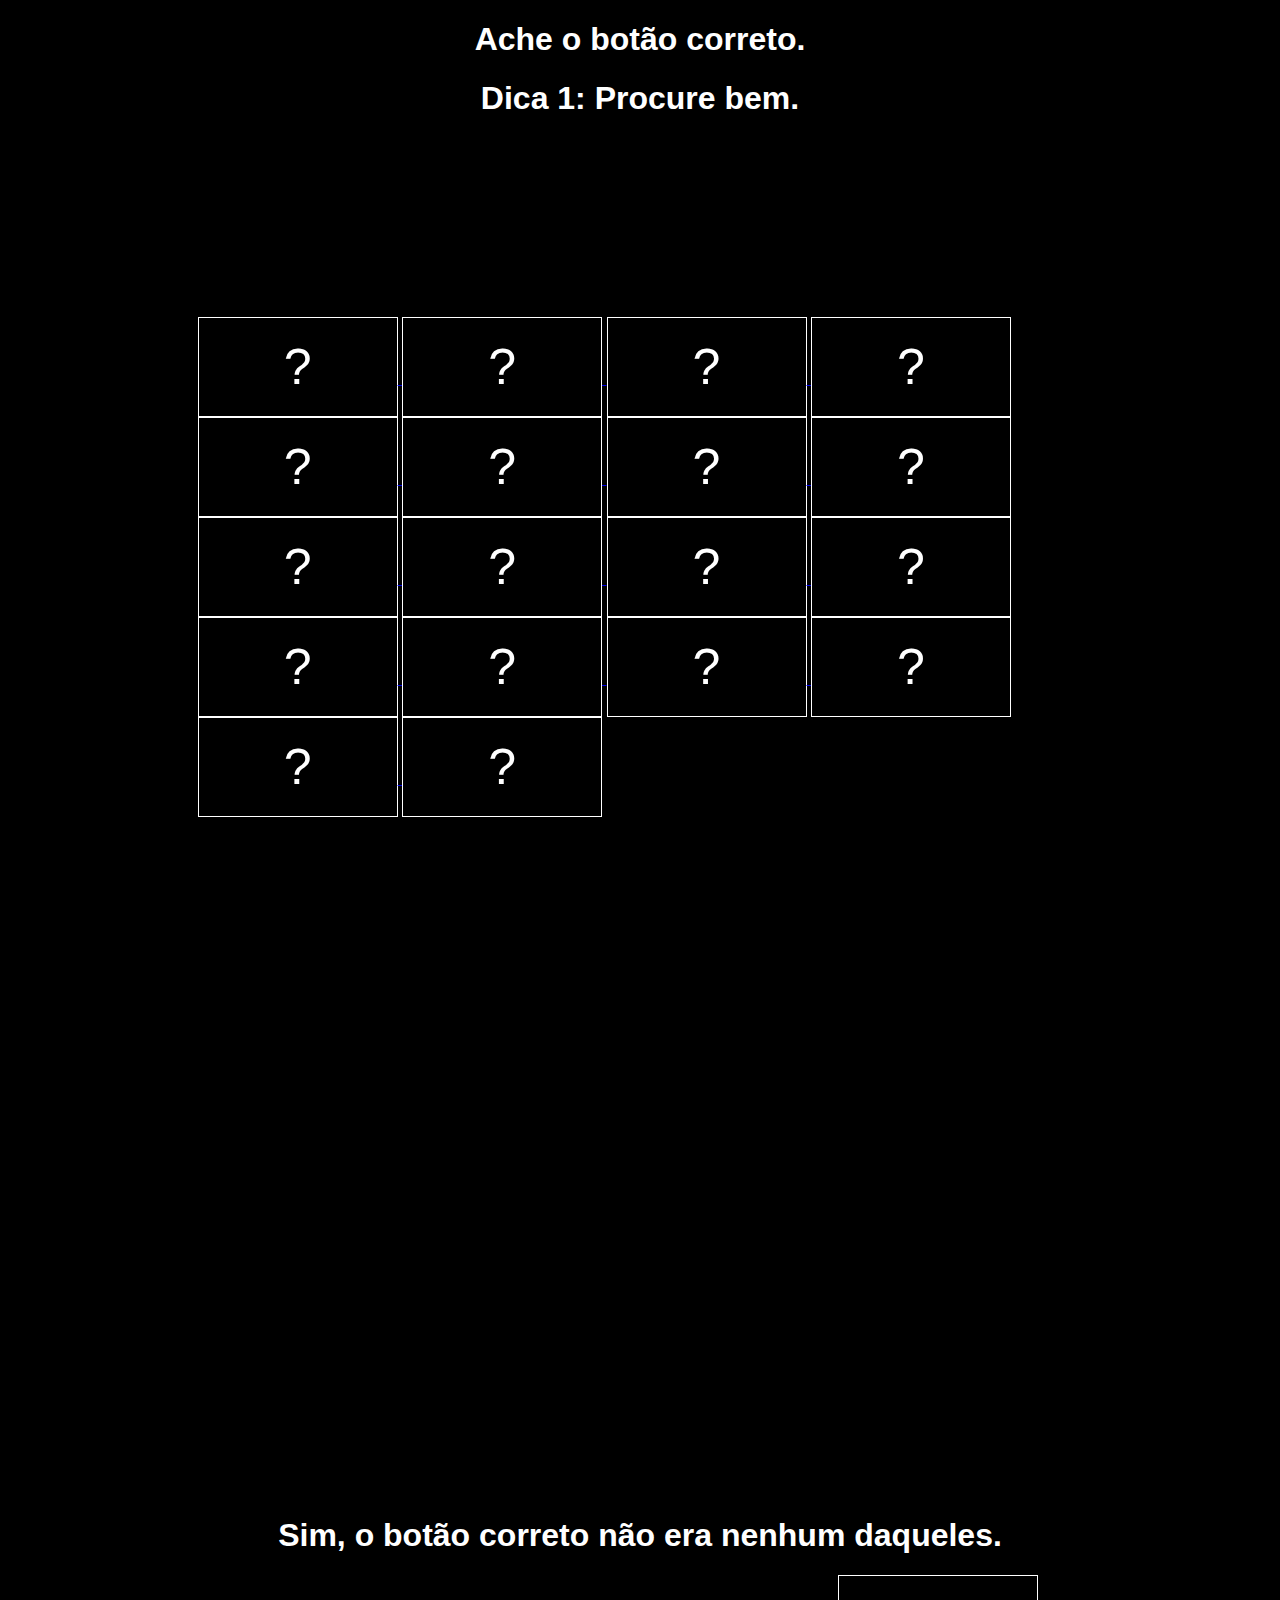
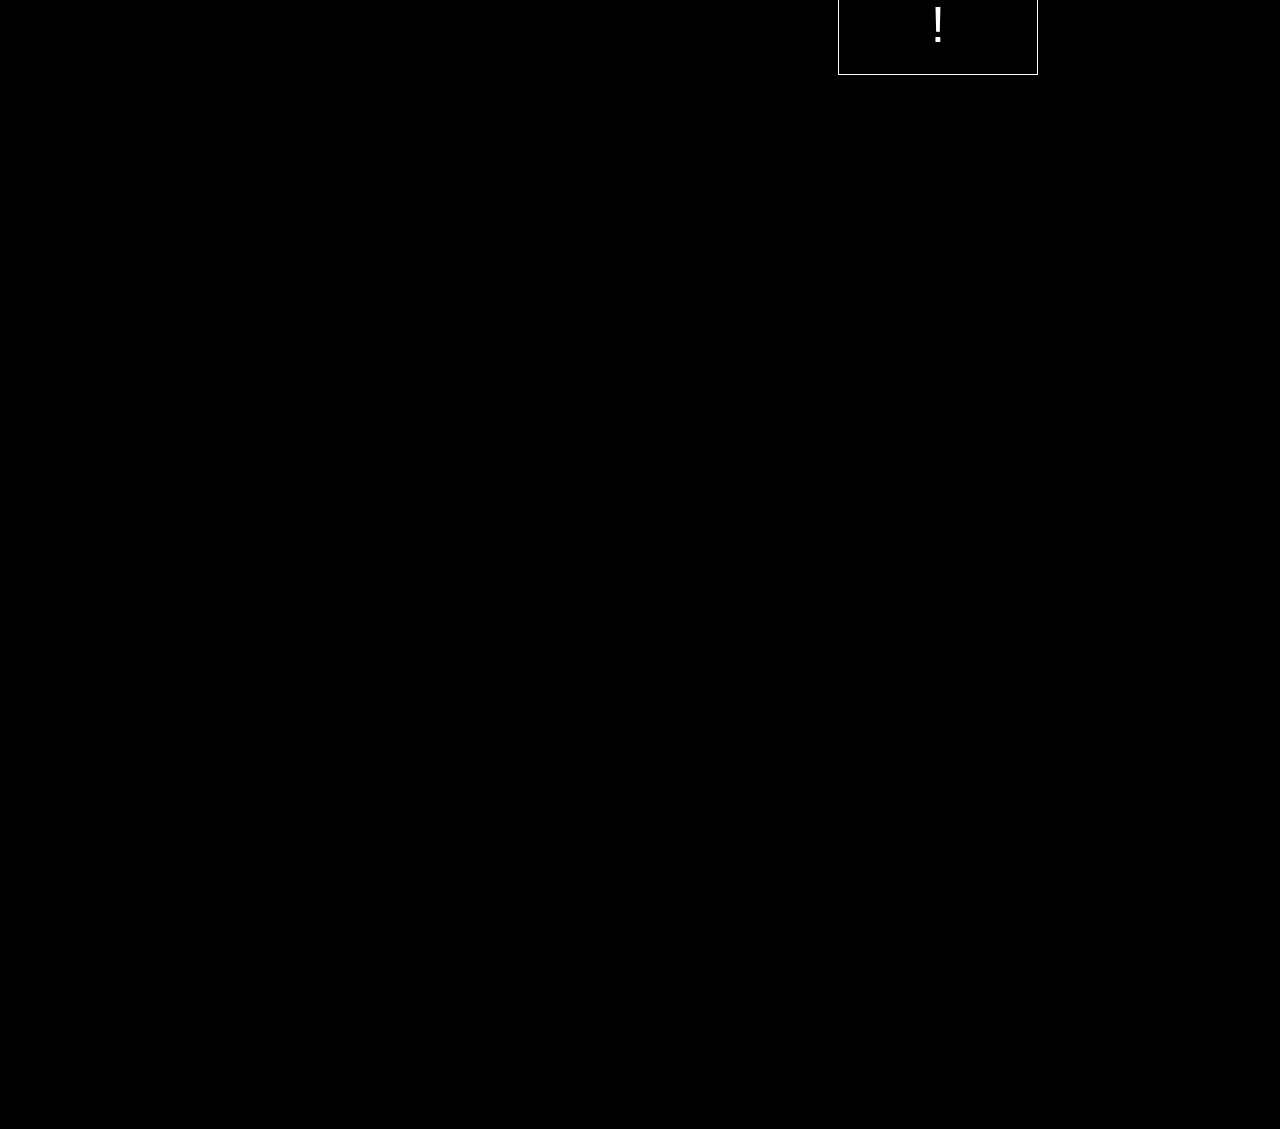
<file: index.html>
<!DOCTYPE html>
<html lang="pt-BR">
<head>
    <meta charset="UTF-8">
    <meta name="viewport" content="width=device-width, initial-scale=1.0">
    <title>Mistério</title>
    <link rel="stylesheet" href="style.css">
</head>
<body>

    <h1>Ache o botão correto.</h1>
    <h1>Dica 1: Procure bem.</h1>





    <div class="botaos">
    <a class="botao1" href="errou.html"> <button> ? </button> </a>
    <a class="botao1" href="errou.html"> <button> ? </button> </a>
    <a class="botao1" href="errou.html"> <button> ? </button> </a>
    <a class="botao1" href="errou.html"> <button> ? </button> </a>
    <a class="botao1" href="errou.html"> <button> ? </button> </a>
    <a class="botao1" href="errou.html"> <button> ? </button> </a>
    <a class="botao1" href="errou.html"> <button> ? </button> </a>
    <a class="botao1" href="errou.html"> <button> ? </button> </a>
    <a class="botao1" href="errou.html"> <button> ? </button> </a>
    <a class="botao1" href="errou.html"> <button> ? </button> </a>
    <a class="botao1" href="errou.html"> <button> ? </button> </a>
    <a class="botao1" href="errou.html"> <button> ? </button> </a>
    <a class="botao1" href="errou.html"> <button> ? </button> </a>
    <a class="botao1" href="errou.html"> <button> ? </button> </a>
    <a class="botao1" href="errou.html"> <button> ? </button> </a>
    <a class="botao1" href="errou.html"> <button> ? </button> </a>
    <a class="botao1" href="errou.html"> <button> ? </button> </a>
    <a class="botao1" href="errou.html"> <button> ? </button> </a>
    </div>

    <div class="correto">
    <h1 class="achou">Sim, o botão correto não era nenhum daqueles.</h1>
    <a href="segunda-fase.html"> <button class="botaoachou"> ! </button> </a>
    </div>
</body>
</html>
</file>
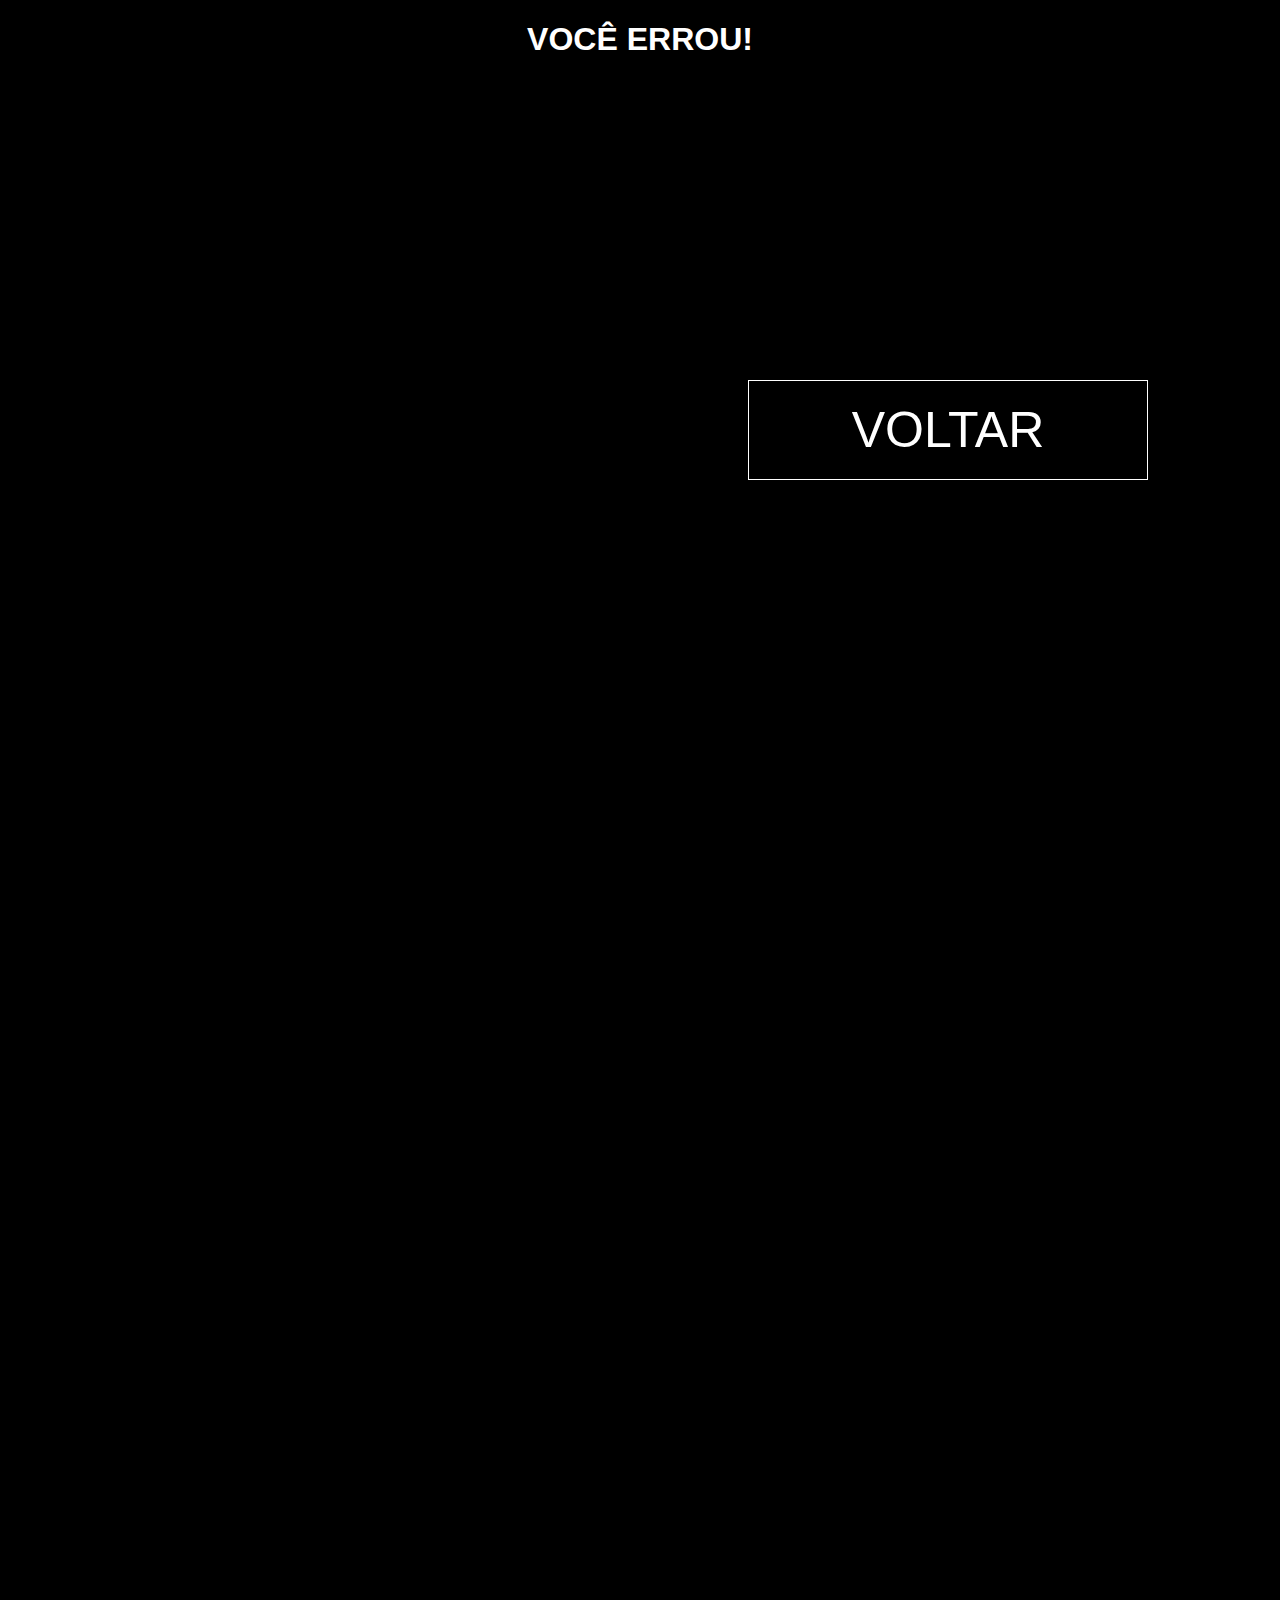
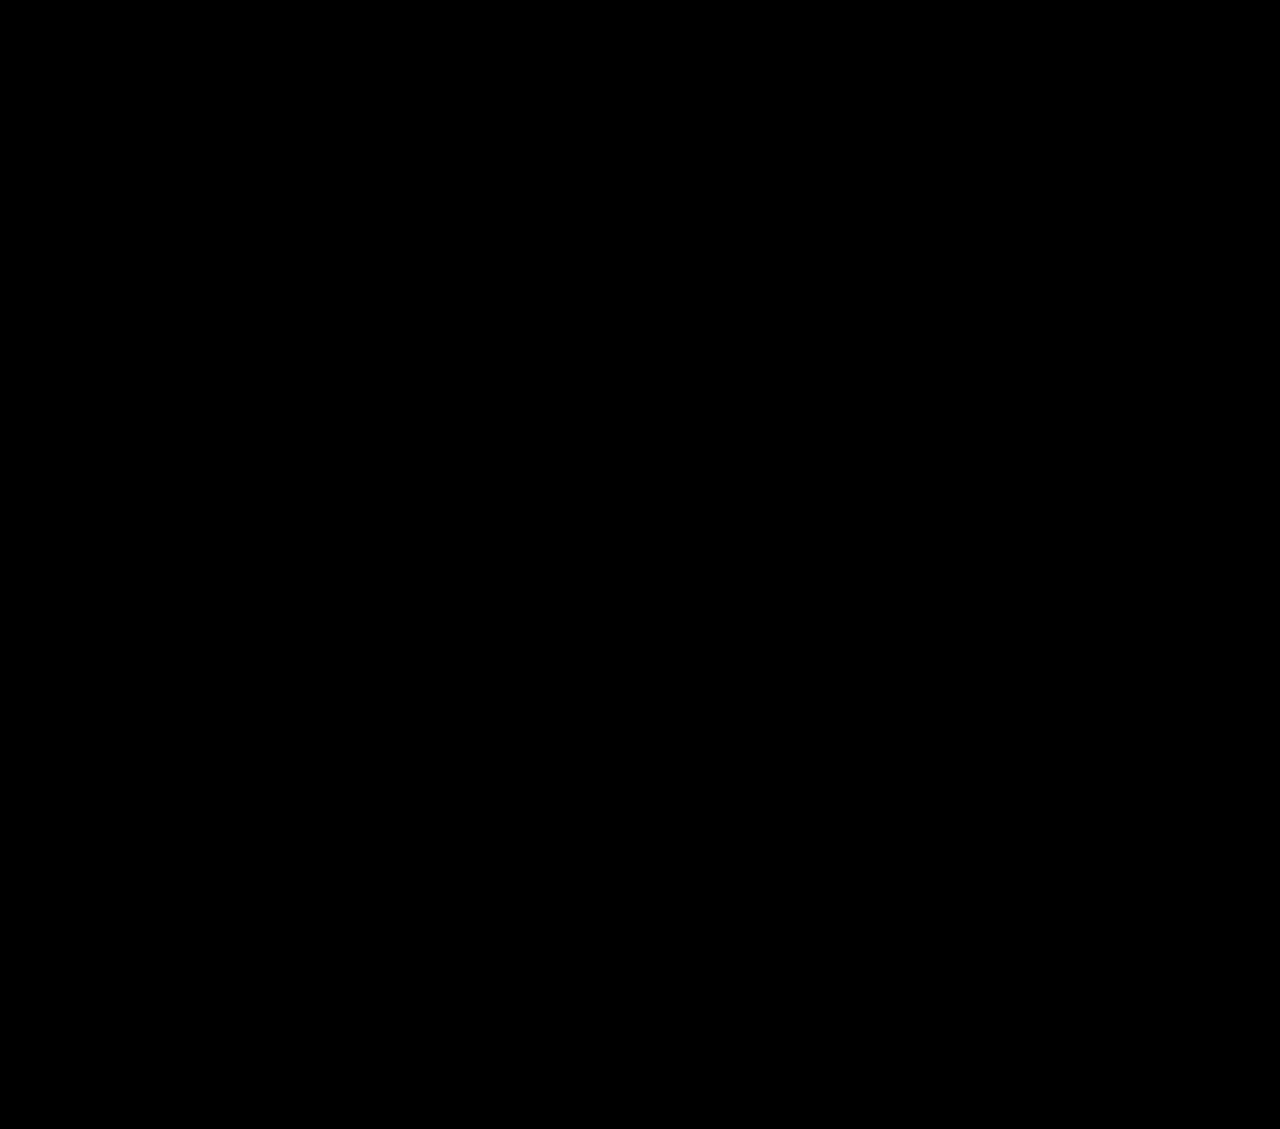
<file: errou.html>
<!DOCTYPE html>
<html lang="pt-BR">
<head>
    <meta charset="UTF-8">
    <meta name="viewport" content="width=device-width, initial-scale=1.0">
    <title>Errou!</title>
    <link rel="stylesheet" href="style.css">
</head>
<body>
    <h1>VOCÊ ERROU!</h1>

    <a class="" href="index.html"> <button class="botaovoltar" >VOLTAR</button> </a>
</body>
</html>
</file>
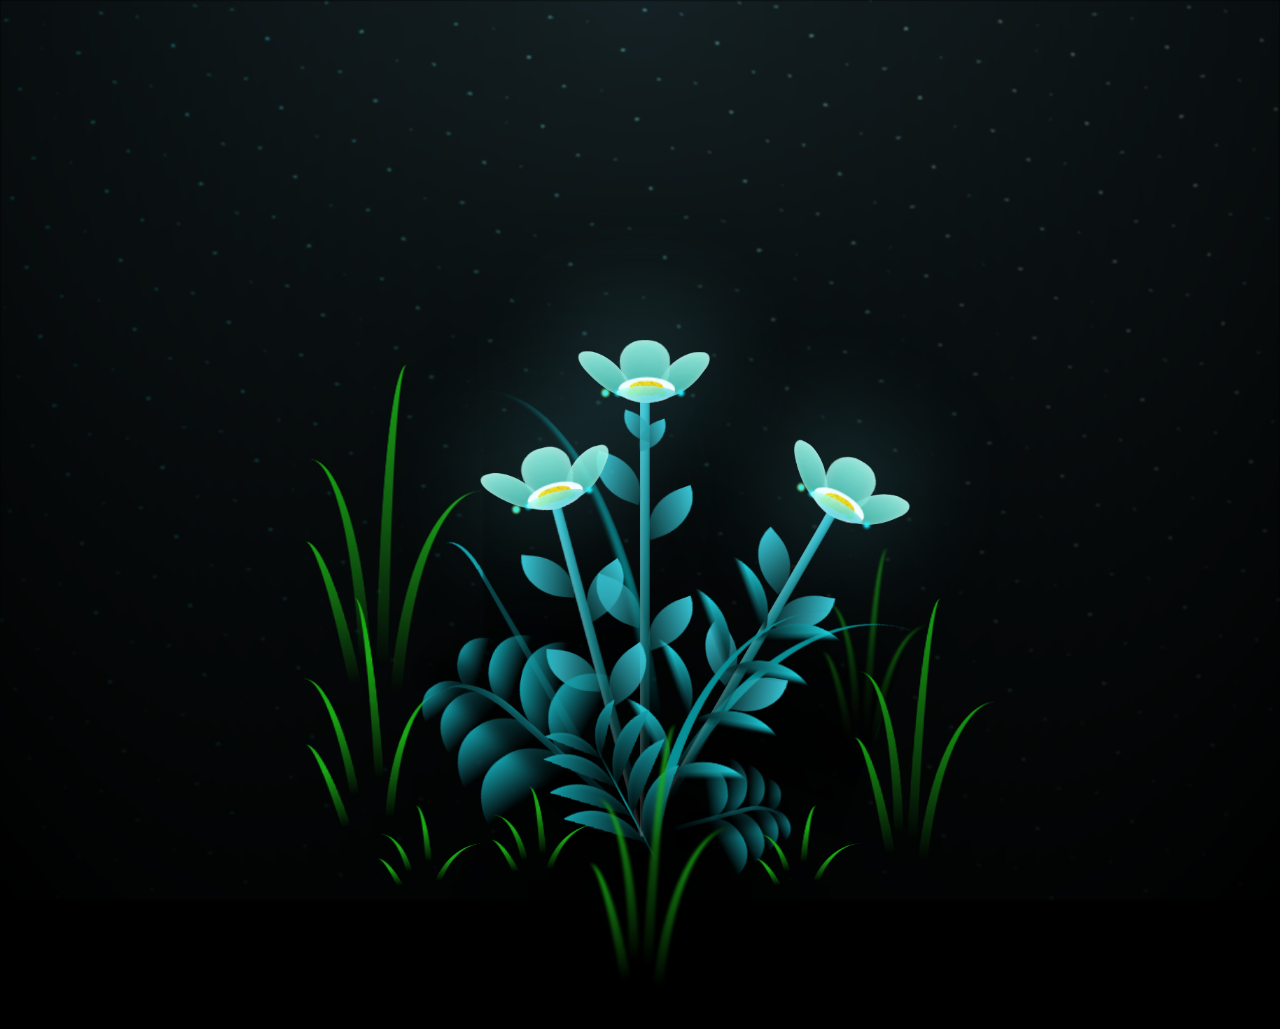
<file: porque.html>
<!DOCTYPE html>
<html lang="pt-BR">
<head>
    <meta charset="UTF-8">
    <meta name="viewport" content="width=device-width, initial-scale=1.0">
    <title>Te amo!</title>
    <link rel="stylesheet" href="style1.css">
</head>
  
<body class="not-loaded">
    <div class="night"></div>
    <div class="flowers">
      <div class="flower flower--1">
        <div class="flower__leafs flower__leafs--1">
          <div class="flower__leaf flower__leaf--1"></div>
          <div class="flower__leaf flower__leaf--2"></div>
          <div class="flower__leaf flower__leaf--3"></div>
          <div class="flower__leaf flower__leaf--4"></div>
          

          <div class="flower__white-circle"></div>
  
          <div class="flower__light flower__light--1"></div>
          <div class="flower__light flower__light--2"></div>
          <div class="flower__light flower__light--3"></div>
          <div class="flower__light flower__light--4"></div>
          <div class="flower__light flower__light--5"></div>
          <div class="flower__light flower__light--6"></div>
          <div class="flower__light flower__light--7"></div>
          <div class="flower__light flower__light--8"></div>
  
        </div>
        <div class="flower__line">
          <div class="flower__line__leaf flower__line__leaf--1"></div>
          <div class="flower__line__leaf flower__line__leaf--2"></div>
          <div class="flower__line__leaf flower__line__leaf--3"></div>
          <div class="flower__line__leaf flower__line__leaf--4"></div>
          <div class="flower__line__leaf flower__line__leaf--5"></div>
          <div class="flower__line__leaf flower__line__leaf--6"></div>
        </div>
      </div>
  
      <div class="flower flower--2">
        <div class="flower__leafs flower__leafs--2">
          <div class="flower__leaf flower__leaf--1"></div>
          <div class="flower__leaf flower__leaf--2"></div>
          <div class="flower__leaf flower__leaf--3"></div>
          <div class="flower__leaf flower__leaf--4"></div>
          <div class="flower__white-circle"></div>
  
          <div class="flower__light flower__light--1"></div>
          <div class="flower__light flower__light--2"></div>
          <div class="flower__light flower__light--3"></div>
          <div class="flower__light flower__light--4"></div>
          <div class="flower__light flower__light--5"></div>
          <div class="flower__light flower__light--6"></div>
          <div class="flower__light flower__light--7"></div>
          <div class="flower__light flower__light--8"></div>
  
        </div>
        <div class="flower__line">
          <div class="flower__line__leaf flower__line__leaf--1"></div>
          <div class="flower__line__leaf flower__line__leaf--2"></div>
          <div class="flower__line__leaf flower__line__leaf--3"></div>
          <div class="flower__line__leaf flower__line__leaf--4"></div>
        </div>
      </div>
  
      <div class="flower flower--3">
        <div class="flower__leafs flower__leafs--3">
          <div class="flower__leaf flower__leaf--1"></div>
          <div class="flower__leaf flower__leaf--2"></div>
          <div class="flower__leaf flower__leaf--3"></div>
          <div class="flower__leaf flower__leaf--4"></div>
          <div class="flower__white-circle"></div>
  
          <div class="flower__light flower__light--1"></div>
          <div class="flower__light flower__light--2"></div>
          <div class="flower__light flower__light--3"></div>
          <div class="flower__light flower__light--4"></div>
          <div class="flower__light flower__light--5"></div>
          <div class="flower__light flower__light--6"></div>
          <div class="flower__light flower__light--7"></div>
          <div class="flower__light flower__light--8"></div>
  
        </div>
        <div class="flower__line">
          <div class="flower__line__leaf flower__line__leaf--1"></div>
          <div class="flower__line__leaf flower__line__leaf--2"></div>
          <div class="flower__line__leaf flower__line__leaf--3"></div>
          <div class="flower__line__leaf flower__line__leaf--4"></div>
        </div>
      </div>
  
      <div class="grow-ans" style="--d:1.2s">
        <div class="flower__g-long">
          <div class="flower__g-long__top"></div>
          <div class="flower__g-long__bottom"></div>
        </div>
      </div>
  
      <div class="growing-grass">
        <div class="flower__grass flower__grass--1">
          <div class="flower__grass--top"></div>
          <div class="flower__grass--bottom"></div>
          <div class="flower__grass__leaf flower__grass__leaf--1"></div>
          <div class="flower__grass__leaf flower__grass__leaf--2"></div>
          <div class="flower__grass__leaf flower__grass__leaf--3"></div>
          <div class="flower__grass__leaf flower__grass__leaf--4"></div>
          <div class="flower__grass__leaf flower__grass__leaf--5"></div>
          <div class="flower__grass__leaf flower__grass__leaf--6"></div>
          <div class="flower__grass__leaf flower__grass__leaf--7"></div>
          <div class="flower__grass__leaf flower__grass__leaf--8"></div>
          <div class="flower__grass__overlay"></div>
        </div>
      </div>
  
      <div class="growing-grass">
        <div class="flower__grass flower__grass--2">
          <div class="flower__grass--top"></div>
          <div class="flower__grass--bottom"></div>
          <div class="flower__grass__leaf flower__grass__leaf--1"></div>
          <div class="flower__grass__leaf flower__grass__leaf--2"></div>
          <div class="flower__grass__leaf flower__grass__leaf--3"></div>
          <div class="flower__grass__leaf flower__grass__leaf--4"></div>
          <div class="flower__grass__leaf flower__grass__leaf--5"></div>
          <div class="flower__grass__leaf flower__grass__leaf--6"></div>
          <div class="flower__grass__leaf flower__grass__leaf--7"></div>
          <div class="flower__grass__leaf flower__grass__leaf--8"></div>
          <div class="flower__grass__overlay"></div>
        </div>
      </div>
  
      <div class="grow-ans" style="--d:2.4s">
        <div class="flower__g-right flower__g-right--1">
          <div class="leaf"></div>
        </div>
      </div>
  
      <div class="grow-ans" style="--d:2.8s">
        <div class="flower__g-right flower__g-right--2">
          <div class="leaf"></div>
        </div>
      </div>
  
      <div class="grow-ans" style="--d:2.8s">
        <div class="flower__g-front">
          <div class="flower__g-front__leaf-wrapper flower__g-front__leaf-wrapper--1">
            <div class="flower__g-front__leaf"></div>
          </div>
          <div class="flower__g-front__leaf-wrapper flower__g-front__leaf-wrapper--2">
            <div class="flower__g-front__leaf"></div>
          </div>
          <div class="flower__g-front__leaf-wrapper flower__g-front__leaf-wrapper--3">
            <div class="flower__g-front__leaf"></div>
          </div>
          <div class="flower__g-front__leaf-wrapper flower__g-front__leaf-wrapper--4">
            <div class="flower__g-front__leaf"></div>
          </div>
          <div class="flower__g-front__leaf-wrapper flower__g-front__leaf-wrapper--5">
            <div class="flower__g-front__leaf"></div>
          </div>
          <div class="flower__g-front__leaf-wrapper flower__g-front__leaf-wrapper--6">
            <div class="flower__g-front__leaf"></div>
          </div>
          <div class="flower__g-front__leaf-wrapper flower__g-front__leaf-wrapper--7">
            <div class="flower__g-front__leaf"></div>
          </div>
          <div class="flower__g-front__leaf-wrapper flower__g-front__leaf-wrapper--8">
            <div class="flower__g-front__leaf"></div>
          </div>
          <div class="flower__g-front__line"></div>
        </div>
      </div>
  
      <div class="grow-ans" style="--d:3.2s">
        <div class="flower__g-fr">
          <div class="leaf"></div>
          <div class="flower__g-fr__leaf flower__g-fr__leaf--1"></div>
          <div class="flower__g-fr__leaf flower__g-fr__leaf--2"></div>
          <div class="flower__g-fr__leaf flower__g-fr__leaf--3"></div>
          <div class="flower__g-fr__leaf flower__g-fr__leaf--4"></div>
          <div class="flower__g-fr__leaf flower__g-fr__leaf--5"></div>
          <div class="flower__g-fr__leaf flower__g-fr__leaf--6"></div>
          <div class="flower__g-fr__leaf flower__g-fr__leaf--7"></div>
          <div class="flower__g-fr__leaf flower__g-fr__leaf--8"></div>
        </div>
      </div>
  
      <div class="long-g long-g--0">
        <div class="grow-ans" style="--d:3s">
          <div class="leaf leaf--0"></div>
        </div>
        <div class="grow-ans" style="--d:2.2s">
          <div class="leaf leaf--1"></div>
        </div>
        <div class="grow-ans" style="--d:3.4s">
          <div class="leaf leaf--2"></div>
        </div>
        <div class="grow-ans" style="--d:3.6s">
          <div class="leaf leaf--3"></div>
        </div>
      </div>
  
      <div class="long-g long-g--1">
        <div class="grow-ans" style="--d:3.6s">
          <div class="leaf leaf--0"></div>
        </div>
        <div class="grow-ans" style="--d:3.8s">
          <div class="leaf leaf--1"></div>
        </div>
        <div class="grow-ans" style="--d:4s">
          <div class="leaf leaf--2"></div>
        </div>
        <div class="grow-ans" style="--d:4.2s">
          <div class="leaf leaf--3"></div>
        </div>
      </div>
  
      <div class="long-g long-g--2">
        <div class="grow-ans" style="--d:4s">
          <div class="leaf leaf--0"></div>
        </div>
        <div class="grow-ans" style="--d:4.2s">
          <div class="leaf leaf--1"></div>
        </div>
        <div class="grow-ans" style="--d:4.4s">
          <div class="leaf leaf--2"></div>
        </div>
        <div class="grow-ans" style="--d:4.6s">
          <div class="leaf leaf--3"></div>
        </div>
      </div>
  
      <div class="long-g long-g--3">
        <div class="grow-ans" style="--d:4s">
          <div class="leaf leaf--0"></div>
        </div>
        <div class="grow-ans" style="--d:4.2s">
          <div class="leaf leaf--1"></div>
        </div>
        <div class="grow-ans" style="--d:3s">
          <div class="leaf leaf--2"></div>
        </div>
        <div class="grow-ans" style="--d:3.6s">
          <div class="leaf leaf--3"></div>
        </div>
      </div>
  
      <div class="long-g long-g--4">
        <div class="grow-ans" style="--d:4s">
          <div class="leaf leaf--0"></div>
        </div>
        <div class="grow-ans" style="--d:4.2s">
          <div class="leaf leaf--1"></div>
        </div>
        <div class="grow-ans" style="--d:3s">
          <div class="leaf leaf--2"></div>
        </div>
        <div class="grow-ans" style="--d:3.6s">
          <div class="leaf leaf--3"></div>
        </div>
      </div>
  
      <div class="long-g long-g--5">
        <div class="grow-ans" style="--d:4s">
          <div class="leaf leaf--0"></div>
        </div>
        <div class="grow-ans" style="--d:4.2s">
          <div class="leaf leaf--1"></div>
        </div>
        <div class="grow-ans" style="--d:3s">
          <div class="leaf leaf--2"></div>
        </div>
        <div class="grow-ans" style="--d:3.6s">
          <div class="leaf leaf--3"></div>
        </div>
      </div>
  
      <div class="long-g long-g--6">
        <div class="grow-ans" style="--d:4.2s">
          <div class="leaf leaf--0"></div>
        </div>
        <div class="grow-ans" style="--d:4.4s">
          <div class="leaf leaf--1"></div>
        </div>
        <div class="grow-ans" style="--d:4.6s">
          <div class="leaf leaf--2"></div>
        </div>
        <div class="grow-ans" style="--d:4.8s">
          <div class="leaf leaf--3"></div>
        </div>
      </div>
  
      <div class="long-g long-g--7">
        <div class="grow-ans" style="--d:3s">
          <div class="leaf leaf--0"></div>
        </div>
        <div class="grow-ans" style="--d:3.2s">
          <div class="leaf leaf--1"></div>
        </div>
        <div class="grow-ans" style="--d:3.5s">
          <div class="leaf leaf--2"></div>
        </div>
        <div class="grow-ans" style="--d:3.6s">
          <div class="leaf leaf--3"></div>
        </div>
      </div>
    </div>
    <script src="java.js"></script>
  </body>

</html>
</html>
</file>
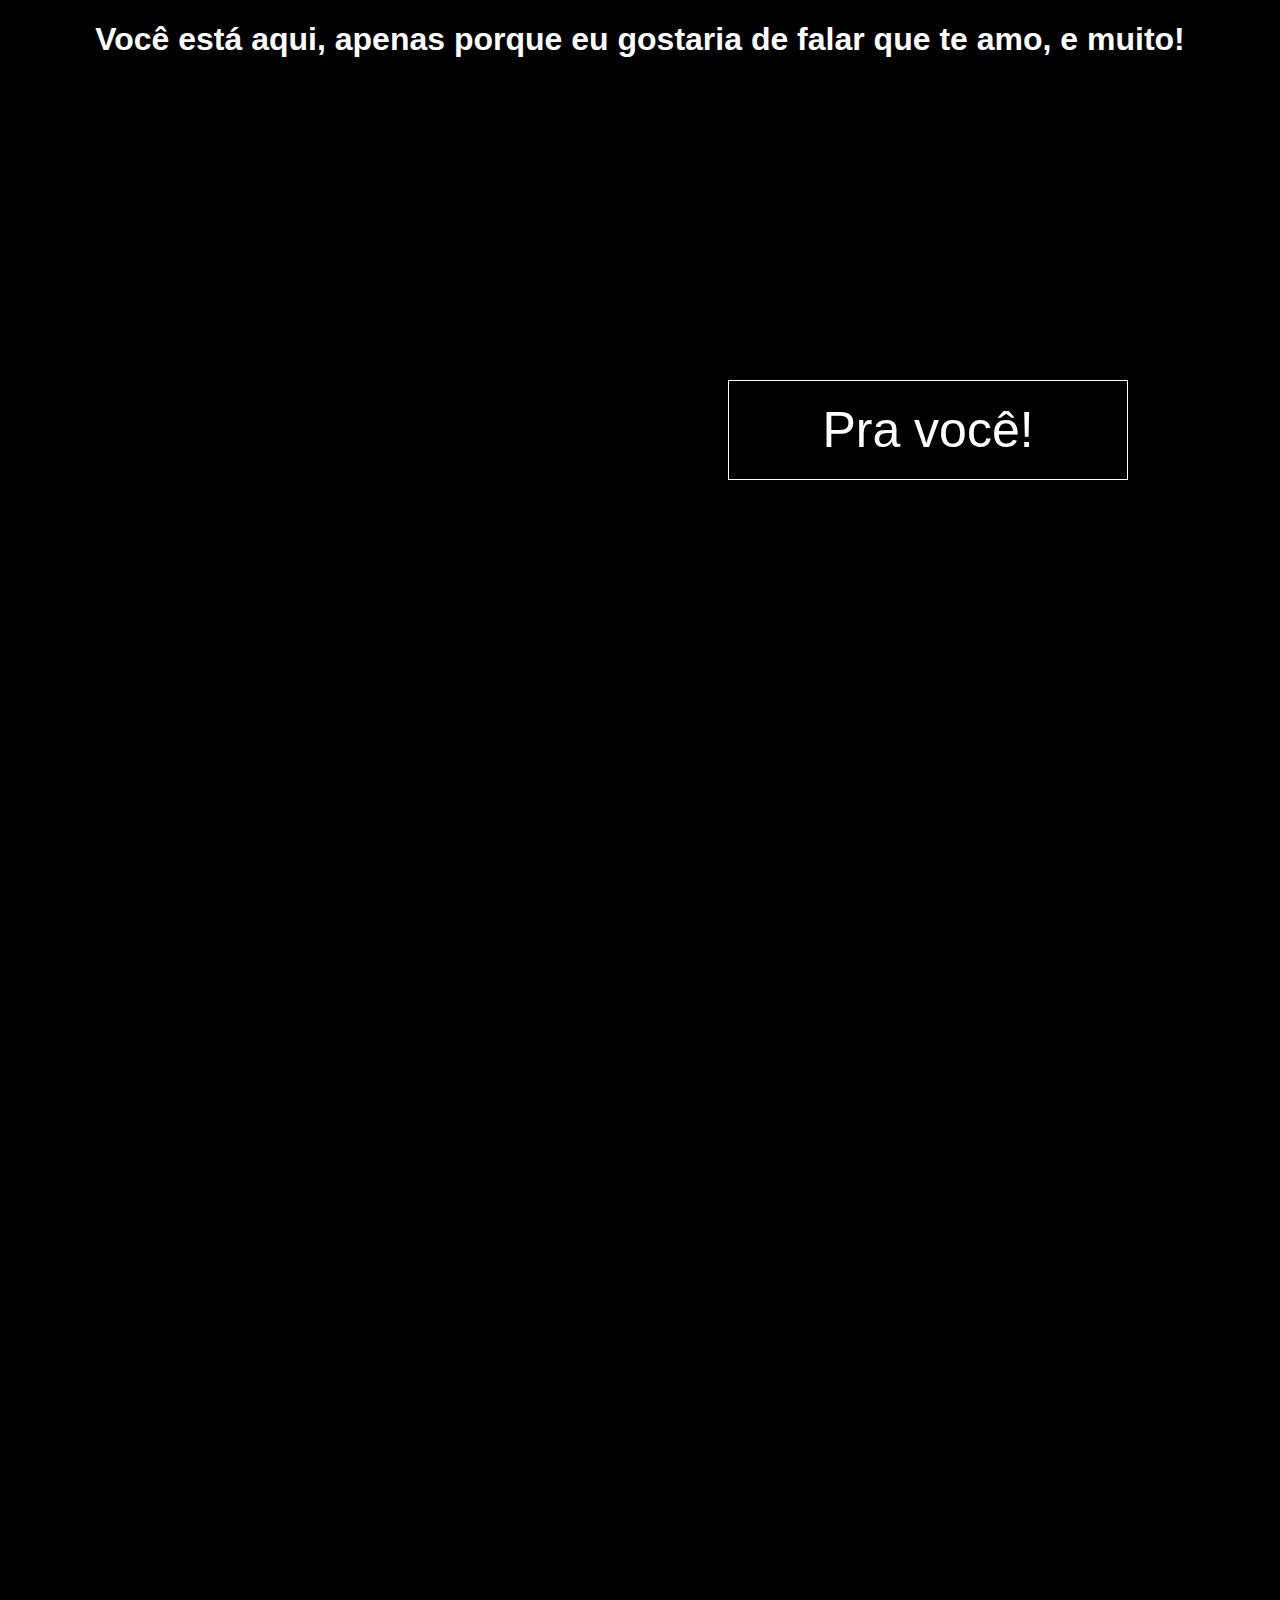
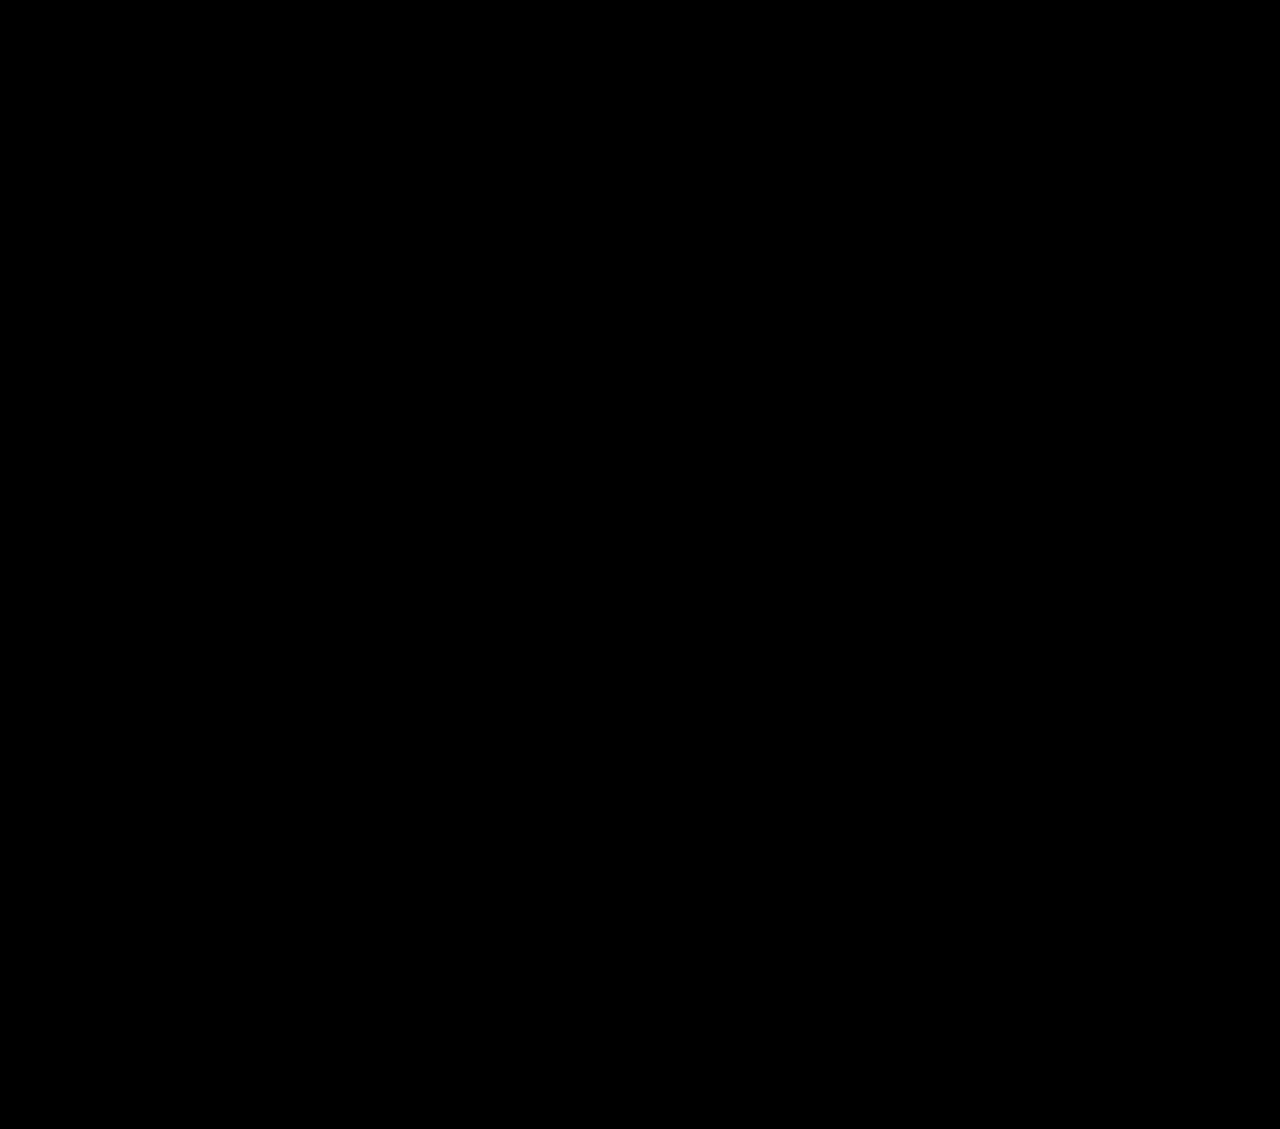
<file: porque1.html>
<!DOCTYPE html>
<html lang="pt=BR">
<head>
    <meta charset="UTF-8">
    <meta name="viewport" content="width=device-width, initial-scale=1.0">
    <title>Te amo!</title>
    <link rel="stylesheet" href="style.css">
</head>
<body>
    <h1>Você está aqui, apenas porque eu gostaria de falar que te amo, e muito!</h1>

    <a href="porque.html"> <button class="teamo">Pra você!</button> </a>
</body>
</html>
</file>
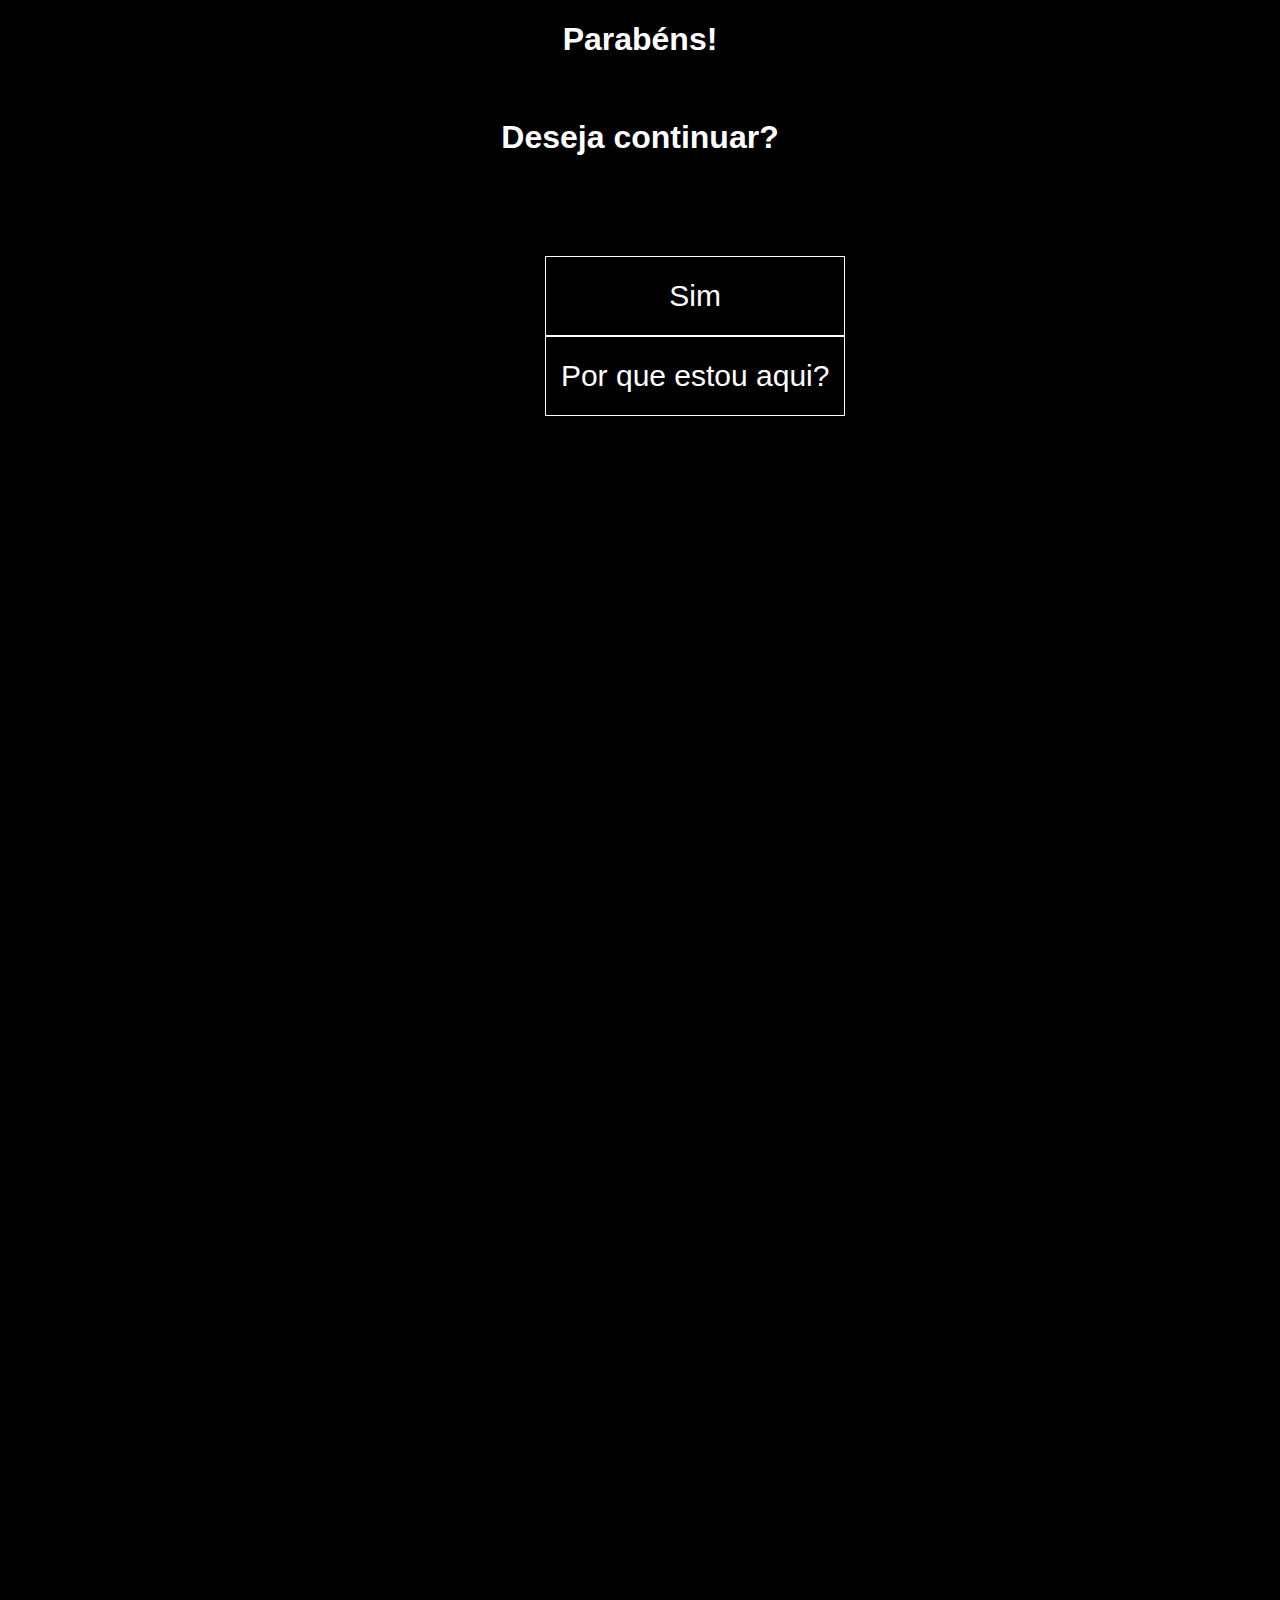
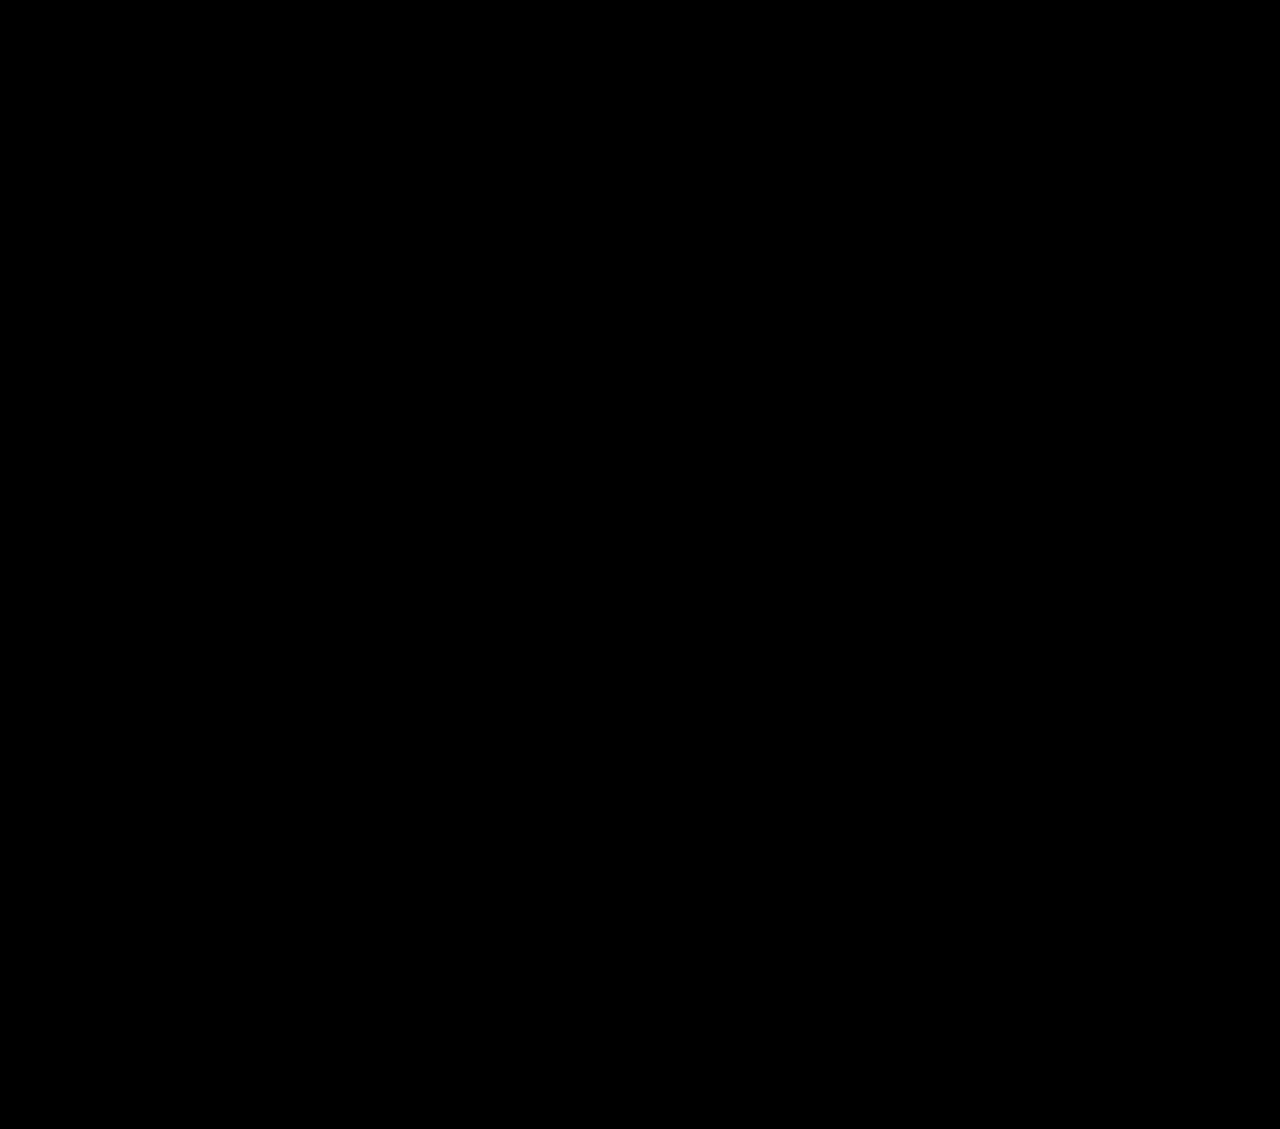
<file: ultima.html>
<!DOCTYPE html>
<html lang="pt-BR">
<head>
    <meta charset="UTF-8">
    <meta name="viewport" content="width=device-width, initial-scale=1.0">
    <title>.</title>
    <link rel="stylesheet" href="style.css">
</head>
<body>
    <h1>Parabéns!</h1>
    <br>
    <h1>Deseja continuar?</h1>

<div class="pq"> 
<a href="#"> <button class="porque">Sim</button></a>
<a href="porque1.html"> <button class="porque">Por que estou aqui?</button></a>
</div>

</body>
</html>
</file>
<file: style.css>
body {
    background-color: black;
    font-family: Arial, Helvetica, sans-serif;
    height: 300vh;
}

botao1, button {
    text-decoration: none;
    background-color: black;
    color: white;
    border: solid 1px white;
    width: 200px;
    height: 100px;
    cursor: pointer;
    transition: 0.5s;
    font-size: 50px;
}

botao1, button:hover {
    background-color: white;
    color: black;
}

.botaos {
  margin-left: auto;
  margin-right: auto;
  width: 70%;
  margin-top: 200px;
}

h1 {
    color: white;
    text-align: center;
}

.botaovoltar {
    width: 400px;
    font-weight: 1000px;
    margin-left: 740px;
    margin-top: 300px;
}

.botaoachou {
    margin-left: 830px;
}

.correto{
    margin-top: 700px;
}

.cachorros {
    margin-left: auto;
    margin-right: auto;
    width: 50%;
}

.imagem {
    width: 100px;
    height: 80px;
}

.porque {
    width: 300px;
    height: 80px;
    font-size: 30px;
}

.pq {
    margin-left: auto;
    margin-right: auto;
    width: 15%;
    margin-top: 100px;
}

.teamo {
    width: 400px;
    margin-left: 720px;
    margin-top: 300px;
}
</file>
<file: style1.css>
*,
*::after,
*::before {
  padding: 0;
  margin: 0;
  box-sizing: border-box;
}

:root {
  --dark-color: #000;
}

body {
  display: flex;
  align-items: flex-end;
  justify-content: center;
  min-height: 100vh;
  background-color: var(--dark-color);
  overflow: hidden;
  perspective: 1000px;
}

.night {
  position: fixed;
  left: 50%;
  top: 0;
  transform: translateX(-50%);
  width: 100%;
  height: 100%;
  filter: blur(0.1vmin);
  background-image: radial-gradient(ellipse at top, transparent 0%, var(--dark-color)), radial-gradient(ellipse at bottom, var(--dark-color), rgba(145, 233, 255, 0.2)), repeating-linear-gradient(220deg, black 0px, black 19px, transparent 19px, transparent 22px), repeating-linear-gradient(189deg, black 0px, black 19px, transparent 19px, transparent 22px), repeating-linear-gradient(148deg, black 0px, black 19px, transparent 19px, transparent 22px), linear-gradient(90deg, #00fffa, #f0f0f0);
}

.flowers {
  position: relative;
  transform: scale(0.7);
}

.flower {
  position: absolute;
  bottom: 10vmin;
  transform-origin: bottom center;
  z-index: 10;
  --fl-speed: 0.8s;
}
.flower--1 {
  animation: moving-flower-1 4s linear infinite;
}
.flower--1 .flower__line {
  height: 70vmin;
  animation-delay: 0.3s;
}
.flower--1 .flower__line__leaf--1 {
  animation: blooming-leaf-right var(--fl-speed) 1.6s backwards;
}
.flower--1 .flower__line__leaf--2 {
  animation: blooming-leaf-right var(--fl-speed) 1.4s backwards;
}
.flower--1 .flower__line__leaf--3 {
  animation: blooming-leaf-left var(--fl-speed) 1.2s backwards;
}
.flower--1 .flower__line__leaf--4 {
  animation: blooming-leaf-left var(--fl-speed) 1s backwards;
}
.flower--1 .flower__line__leaf--5 {
  animation: blooming-leaf-right var(--fl-speed) 1.8s backwards;
}
.flower--1 .flower__line__leaf--6 {
  animation: blooming-leaf-left var(--fl-speed) 2s backwards;
}
.flower--2 {
  left: 50%;
  transform: rotate(30deg);
  animation: moving-flower-2 4s linear infinite;
}
.flower--2 .flower__line {
  height: 60vmin;
  animation-delay: 0.8s;
}
.flower--2 .flower__line__leaf--1 {
  animation: blooming-leaf-right var(--fl-speed) 1.9s backwards;
}
.flower--2 .flower__line__leaf--2 {
  animation: blooming-leaf-right var(--fl-speed) 1.7s backwards;
}
.flower--2 .flower__line__leaf--3 {
  animation: blooming-leaf-left var(--fl-speed) 1.5s backwards;
}
.flower--2 .flower__line__leaf--4 {
  animation: blooming-leaf-left var(--fl-speed) 1.3s backwards;
}
.flower--3 {
  left: 50%;
  transform: rotate(-15deg);
  animation: moving-flower-3 4s linear infinite;
}
.flower--3 .flower__line {
  animation-delay: 0.9s;
}
.flower--3 .flower__line__leaf--1 {
  animation: blooming-leaf-right var(--fl-speed) 2.5s backwards;
}
.flower--3 .flower__line__leaf--2 {
  animation: blooming-leaf-right var(--fl-speed) 2.3s backwards;
}
.flower--3 .flower__line__leaf--3 {
  animation: blooming-leaf-left var(--fl-speed) 2.1s backwards;
}
.flower--3 .flower__line__leaf--4 {
  animation: blooming-leaf-left var(--fl-speed) 1.9s backwards;
}
.flower__leafs {
  position: relative;
  animation: blooming-flower 2s backwards;
}
.flower__leafs--1 {
  animation-delay: 1.1s;
}
.flower__leafs--2 {
  animation-delay: 1.4s;
}
.flower__leafs--3 {
  animation-delay: 1.7s;
}
.flower__leafs::after {
  content: "";
  position: absolute;
  left: 0;
  top: 0;
  transform: translate(-50%, -100%);
  width: 8vmin;
  height: 8vmin;
  background-color: #6bf0ff;
  filter: blur(10vmin);
}
.flower__leaf {
  position: absolute;
  bottom: 0;
  left: 50%;
  width: 8vmin;
  height: 11vmin;
  border-radius: 51% 49% 47% 53%/44% 45% 55% 69%;
  background-color: #65e6cc;
  background-image: linear-gradient(to top, #40bbab, #a7ffee);
  transform-origin: bottom center;
  opacity: 0.9;
  box-shadow: inset 0 0 2vmin rgba(255, 255, 255, 0.5);
}
.flower__leaf--1 {
  transform: translate(-10%, 1%) rotateY(40deg) rotateX(-50deg);
}
.flower__leaf--2 {
  transform: translate(-50%, -4%) rotateX(40deg);
}
.flower__leaf--3 {
  transform: translate(-90%, 0%) rotateY(45deg) rotateX(50deg);
}
.flower__leaf--4 {
  width: 8vmin;
  height: 8vmin;
  transform-origin: bottom left;
  border-radius: 4vmin 10vmin 4vmin 4vmin;
  transform: translate(0%, 18%) rotateX(70deg) rotate(-43deg);
  background-image: linear-gradient(to top, #39c6d6, #a7ffee);
  z-index: 1;
  opacity: 0.8;
}
.flower__white-circle {
  position: absolute;
  left: -3.5vmin;
  top: -3vmin;
  width: 9vmin;
  height: 4vmin;
  border-radius: 50%;
  background-color: #fff;
}
.flower__white-circle::after {
  content: "";
  position: absolute;
  left: 50%;
  top: 45%;
  transform: translate(-50%, -50%);
  width: 60%;
  height: 60%;
  border-radius: inherit;
  background-image: repeating-linear-gradient(135deg, rgba(0, 0, 0, 0.03) 0px, rgba(0, 0, 0, 0.03) 1px, transparent 1px, transparent 12px), repeating-linear-gradient(45deg, rgba(0, 0, 0, 0.03) 0px, rgba(0, 0, 0, 0.03) 1px, transparent 1px, transparent 12px), repeating-linear-gradient(67.5deg, rgba(0, 0, 0, 0.03) 0px, rgba(0, 0, 0, 0.03) 1px, transparent 1px, transparent 12px), repeating-linear-gradient(135deg, rgba(0, 0, 0, 0.03) 0px, rgba(0, 0, 0, 0.03) 1px, transparent 1px, transparent 12px), repeating-linear-gradient(45deg, rgba(0, 0, 0, 0.03) 0px, rgba(0, 0, 0, 0.03) 1px, transparent 1px, transparent 12px), repeating-linear-gradient(112.5deg, rgba(0, 0, 0, 0.03) 0px, rgba(0, 0, 0, 0.03) 1px, transparent 1px, transparent 12px), repeating-linear-gradient(112.5deg, rgba(0, 0, 0, 0.03) 0px, rgba(0, 0, 0, 0.03) 1px, transparent 1px, transparent 12px), repeating-linear-gradient(45deg, rgba(0, 0, 0, 0.03) 0px, rgba(0, 0, 0, 0.03) 1px, transparent 1px, transparent 12px), repeating-linear-gradient(22.5deg, rgba(0, 0, 0, 0.03) 0px, rgba(0, 0, 0, 0.03) 1px, transparent 1px, transparent 12px), repeating-linear-gradient(45deg, rgba(0, 0, 0, 0.03) 0px, rgba(0, 0, 0, 0.03) 1px, transparent 1px, transparent 12px), repeating-linear-gradient(22.5deg, rgba(0, 0, 0, 0.03) 0px, rgba(0, 0, 0, 0.03) 1px, transparent 1px, transparent 12px), repeating-linear-gradient(135deg, rgba(0, 0, 0, 0.03) 0px, rgba(0, 0, 0, 0.03) 1px, transparent 1px, transparent 12px), repeating-linear-gradient(157.5deg, rgba(0, 0, 0, 0.03) 0px, rgba(0, 0, 0, 0.03) 1px, transparent 1px, transparent 12px), repeating-linear-gradient(67.5deg, rgba(0, 0, 0, 0.03) 0px, rgba(0, 0, 0, 0.03) 1px, transparent 1px, transparent 12px), repeating-linear-gradient(67.5deg, rgba(0, 0, 0, 0.03) 0px, rgba(0, 0, 0, 0.03) 1px, transparent 1px, transparent 12px), linear-gradient(90deg, #ffeb12, #ffce00);
}
.flower__line {
  height: 55vmin;
  width: 1.5vmin;
  background-image: linear-gradient(to left, rgba(0, 0, 0, 0.2), transparent, rgba(255, 255, 255, 0.2)), linear-gradient(to top, transparent 10%, #14757a, #39c6d6);
  box-shadow: inset 0 0 2px rgba(0, 0, 0, 0.5);
  animation: grow-flower-tree 4s backwards;
}
.flower__line__leaf {
  --w: 7vmin;
  --h: calc(var(--w) + 2vmin);
  position: absolute;
  top: 20%;
  left: 90%;
  width: var(--w);
  height: var(--h);
  border-top-right-radius: var(--h);
  border-bottom-left-radius: var(--h);
  background-image: linear-gradient(to top, rgba(20, 117, 122, 0.4), #39c6d6);
}
.flower__line__leaf--1 {
  transform: rotate(70deg) rotateY(30deg);
}
.flower__line__leaf--2 {
  top: 45%;
  transform: rotate(70deg) rotateY(30deg);
}
.flower__line__leaf--3, .flower__line__leaf--4, .flower__line__leaf--6 {
  border-top-right-radius: 0;
  border-bottom-left-radius: 0;
  border-top-left-radius: var(--h);
  border-bottom-right-radius: var(--h);
  left: -460%;
  top: 12%;
  transform: rotate(-70deg) rotateY(30deg);
}
.flower__line__leaf--4 {
  top: 40%;
}
.flower__line__leaf--5 {
  top: 0;
  transform-origin: left;
  transform: rotate(70deg) rotateY(30deg) scale(0.6);
}
.flower__line__leaf--6 {
  top: -2%;
  left: -450%;
  transform-origin: right;
  transform: rotate(-70deg) rotateY(30deg) scale(0.6);
}
.flower__light {
  position: absolute;
  bottom: 0vmin;
  width: 1vmin;
  height: 1vmin;
  background-color: #fffb00;
  border-radius: 50%;
  filter: blur(0.2vmin);
  animation: light-ans 4s linear infinite backwards;
}
.flower__light:nth-child(odd) {
  background-color: #23f0ff;
}
.flower__light--1 {
  left: -2vmin;
  animation-delay: 1s;
}
.flower__light--2 {
  left: 3vmin;
  animation-delay: 0.5s;
}
.flower__light--3 {
  left: -6vmin;
  animation-delay: 0.3s;
}
.flower__light--4 {
  left: 6vmin;
  animation-delay: 0.9s;
}
.flower__light--5 {
  left: -1vmin;
  animation-delay: 1.5s;
}
.flower__light--6 {
  left: -4vmin;
  animation-delay: 3s;
}
.flower__light--7 {
  left: 3vmin;
  animation-delay: 2s;
}
.flower__light--8 {
  left: -6vmin;
  animation-delay: 3.5s;
}
.flower__grass {
  --c: #159faa;
  --line-w: 1.5vmin;
  position: absolute;
  bottom: 12vmin;
  left: -7vmin;
  display: flex;
  flex-direction: column;
  align-items: flex-end;
  z-index: 20;
  transform-origin: bottom center;
  transform: rotate(-48deg) rotateY(40deg);
}
.flower__grass--1 {
  animation: moving-grass 2s linear infinite;
}
.flower__grass--2 {
  left: 2vmin;
  bottom: 10vmin;
  transform: scale(0.5) rotate(75deg) rotateX(10deg) rotateY(-200deg);
  opacity: 0.8;
  z-index: 0;
  animation: moving-grass--2 1.5s linear infinite;
}
.flower__grass--top {
  width: 7vmin;
  height: 10vmin;
  border-top-right-radius: 100%;
  border-right: var(--line-w) solid var(--c);
  transform-origin: bottom center;
  transform: rotate(-2deg);
}
.flower__grass--bottom {
  margin-top: -2px;
  width: var(--line-w);
  height: 25vmin;
  background-image: linear-gradient(to top, transparent, var(--c));
}
.flower__grass__leaf {
  --size: 10vmin;
  position: absolute;
  width: calc(var(--size) * 2.1);
  height: var(--size);
  border-top-left-radius: var(--size);
  border-top-right-radius: var(--size);
  background-image: linear-gradient(to top, transparent, transparent 30%, var(--c));
  z-index: 100;
}
.flower__grass__leaf--1 {
  top: -6%;
  left: 30%;
  --size: 6vmin;
  transform: rotate(-20deg);
  animation: growing-grass-ans--1 2s 2.6s backwards;
}
@keyframes growing-grass-ans--1 {
  0% {
    transform-origin: bottom left;
    transform: rotate(-20deg) scale(0);
  }
}
.flower__grass__leaf--2 {
  top: -5%;
  left: -110%;
  --size: 6vmin;
  transform: rotate(10deg);
  animation: growing-grass-ans--2 2s 2.4s linear backwards;
}
@keyframes growing-grass-ans--2 {
  0% {
    transform-origin: bottom right;
    transform: rotate(10deg) scale(0);
  }
}
.flower__grass__leaf--3 {
  top: 5%;
  left: 60%;
  --size: 8vmin;
  transform: rotate(-18deg) rotateX(-20deg);
  animation: growing-grass-ans--3 2s 2.2s linear backwards;
}
@keyframes growing-grass-ans--3 {
  0% {
    transform-origin: bottom left;
    transform: rotate(-18deg) rotateX(-20deg) scale(0);
  }
}
.flower__grass__leaf--4 {
  top: 6%;
  left: -135%;
  --size: 8vmin;
  transform: rotate(2deg);
  animation: growing-grass-ans--4 2s 2s linear backwards;
}
@keyframes growing-grass-ans--4 {
  0% {
    transform-origin: bottom right;
    transform: rotate(2deg) scale(0);
  }
}
.flower__grass__leaf--5 {
  top: 20%;
  left: 60%;
  --size: 10vmin;
  transform: rotate(-24deg) rotateX(-20deg);
  animation: growing-grass-ans--5 2s 1.8s linear backwards;
}
@keyframes growing-grass-ans--5 {
  0% {
    transform-origin: bottom left;
    transform: rotate(-24deg) rotateX(-20deg) scale(0);
  }
}
.flower__grass__leaf--6 {
  top: 22%;
  left: -180%;
  --size: 10vmin;
  transform: rotate(10deg);
  animation: growing-grass-ans--6 2s 1.6s linear backwards;
}
@keyframes growing-grass-ans--6 {
  0% {
    transform-origin: bottom right;
    transform: rotate(10deg) scale(0);
  }
}
.flower__grass__leaf--7 {
  top: 39%;
  left: 70%;
  --size: 10vmin;
  transform: rotate(-10deg);
  animation: growing-grass-ans--7 2s 1.4s linear backwards;
}
@keyframes growing-grass-ans--7 {
  0% {
    transform-origin: bottom left;
    transform: rotate(-10deg) scale(0);
  }
}
.flower__grass__leaf--8 {
  top: 40%;
  left: -215%;
  --size: 11vmin;
  transform: rotate(10deg);
  animation: growing-grass-ans--8 2s 1.2s linear backwards;
}
@keyframes growing-grass-ans--8 {
  0% {
    transform-origin: bottom right;
    transform: rotate(10deg) scale(0);
  }
}
.flower__grass__overlay {
  position: absolute;
  top: -10%;
  right: 0%;
  width: 100%;
  height: 100%;
  background-color: rgba(0, 0, 0, 0.6);
  filter: blur(1.5vmin);
  z-index: 100;
}
.flower__g-long {
  --w: 2vmin;
  --h: 6vmin;
  --c: #159faa;
  position: absolute;
  bottom: 10vmin;
  left: -3vmin;
  transform-origin: bottom center;
  transform: rotate(-30deg) rotateY(-20deg);
  display: flex;
  flex-direction: column;
  align-items: flex-end;
  animation: flower-g-long-ans 3s linear infinite;
}
@keyframes flower-g-long-ans {
  0%, 100% {
    transform: rotate(-30deg) rotateY(-20deg);
  }
  50% {
    transform: rotate(-32deg) rotateY(-20deg);
  }
}
.flower__g-long__top {
  top: calc(var(--h) * -1);
  width: calc(var(--w) + 1vmin);
  height: var(--h);
  border-top-right-radius: 100%;
  border-right: 0.7vmin solid var(--c);
  transform: translate(-0.7vmin, 1vmin);
}
.flower__g-long__bottom {
  width: var(--w);
  height: 50vmin;
  transform-origin: bottom center;
  background-image: linear-gradient(to top, transparent 30%, var(--c));
  box-shadow: inset 0 0 2px rgba(0, 0, 0, 0.5);
  clip-path: polygon(35% 0, 65% 1%, 100% 100%, 0% 100%);
}
.flower__g-right {
  position: absolute;
  bottom: 6vmin;
  left: -2vmin;
  transform-origin: bottom left;
  transform: rotate(20deg);
}
.flower__g-right .leaf {
  width: 30vmin;
  height: 50vmin;
  border-top-left-radius: 100%;
  border-left: 2vmin solid #079097;
  background-image: linear-gradient(to bottom, transparent, var(--dark-color) 60%);
  mask-image: linear-gradient(to top, transparent 30%, #079097 60%);
}
.flower__g-right--1 {
  animation: flower-g-right-ans 2.5s linear infinite;
}
.flower__g-right--2 {
  left: 5vmin;
  transform: rotateY(-180deg);
  animation: flower-g-right-ans--2 3s linear infinite;
}
.flower__g-right--2 .leaf {
  height: 75vmin;
  filter: blur(0.3vmin);
  opacity: 0.8;
}
@keyframes flower-g-right-ans {
  0%, 100% {
    transform: rotate(20deg);
  }
  50% {
    transform: rotate(24deg) rotateX(-20deg);
  }
}
@keyframes flower-g-right-ans--2 {
  0%, 100% {
    transform: rotateY(-180deg) rotate(0deg) rotateX(-20deg);
  }
  50% {
    transform: rotateY(-180deg) rotate(6deg) rotateX(-20deg);
  }
}
.flower__g-front {
  position: absolute;
  bottom: 6vmin;
  left: 2.5vmin;
  z-index: 100;
  transform-origin: bottom center;
  transform: rotate(-28deg) rotateY(30deg) scale(1.04);
  animation: flower__g-front-ans 2s linear infinite;
}
@keyframes flower__g-front-ans {
  0%, 100% {
    transform: rotate(-28deg) rotateY(30deg) scale(1.04);
  }
  50% {
    transform: rotate(-35deg) rotateY(40deg) scale(1.04);
  }
}
.flower__g-front__line {
  width: 0.3vmin;
  height: 20vmin;
  background-image: linear-gradient(to top, transparent, #079097, transparent 100%);
  position: relative;
}
.flower__g-front__leaf-wrapper {
  position: absolute;
  top: 0;
  left: 0;
  transform-origin: bottom left;
  transform: rotate(10deg);
}
.flower__g-front__leaf-wrapper:nth-child(even) {
  left: 0vmin;
  transform: rotateY(-180deg) rotate(5deg);
  animation: flower__g-front__leaf-left-ans 1s ease-in backwards;
}
.flower__g-front__leaf-wrapper:nth-child(odd) {
  animation: flower__g-front__leaf-ans 1s ease-in backwards;
}
.flower__g-front__leaf-wrapper--1 {
  top: -8vmin;
  transform: scale(0.7);
  animation: flower__g-front__leaf-ans 1s 5.5s ease-in backwards !important;
}
.flower__g-front__leaf-wrapper--2 {
  top: -8vmin;
  transform: rotateY(-180deg) scale(0.7) !important;
  animation: flower__g-front__leaf-left-ans-2 1s 4.6s ease-in backwards !important;
}
.flower__g-front__leaf-wrapper--3 {
  top: -3vmin;
  animation: flower__g-front__leaf-ans 1s 4.6s ease-in backwards;
}
.flower__g-front__leaf-wrapper--4 {
  top: -3vmin;
  transform: rotateY(-180deg) scale(0.9) !important;
  animation: flower__g-front__leaf-left-ans-2 1s 4.6s ease-in backwards !important;
}
@keyframes flower__g-front__leaf-left-ans-2 {
  0% {
    transform: rotateY(-180deg) scale(0);
  }
}
.flower__g-front__leaf-wrapper--5, .flower__g-front__leaf-wrapper--6 {
  top: 2vmin;
}
.flower__g-front__leaf-wrapper--7, .flower__g-front__leaf-wrapper--8 {
  top: 6.5vmin;
}
.flower__g-front__leaf-wrapper--2 {
  animation-delay: 5.2s !important;
}
.flower__g-front__leaf-wrapper--3 {
  animation-delay: 4.9s !important;
}
.flower__g-front__leaf-wrapper--5 {
  animation-delay: 4.3s !important;
}
.flower__g-front__leaf-wrapper--6 {
  animation-delay: 4.1s !important;
}
.flower__g-front__leaf-wrapper--7 {
  animation-delay: 3.8s !important;
}
.flower__g-front__leaf-wrapper--8 {
  animation-delay: 3.5s !important;
}
@keyframes flower__g-front__leaf-ans {
  0% {
    transform: rotate(10deg) scale(0);
  }
}
@keyframes flower__g-front__leaf-left-ans {
  0% {
    transform: rotateY(-180deg) rotate(5deg) scale(0);
  }
}
.flower__g-front__leaf {
  width: 10vmin;
  height: 10vmin;
  border-radius: 100% 0% 0% 100%/100% 100% 0% 0%;
  box-shadow: inset 0 2px 1vmin rgba(44, 238, 252, 0.2);
  background-image: linear-gradient(to bottom left, transparent, var(--dark-color)), linear-gradient(to bottom right, #159faa 50%, transparent 50%, transparent);
  -webkit-mask-image: linear-gradient(to bottom right, #159faa 50%, transparent 50%, transparent);
  mask-image: linear-gradient(to bottom right, #159faa 50%, transparent 50%, transparent);
}
.flower__g-fr {
  position: absolute;
  bottom: -4vmin;
  left: vmin;
  transform-origin: bottom left;
  z-index: 10;
  animation: flower__g-fr-ans 2s linear infinite;
}
@keyframes flower__g-fr-ans {
  0%, 100% {
    transform: rotate(2deg);
  }
  50% {
    transform: rotate(4deg);
  }
}
.flower__g-fr .leaf {
  width: 30vmin;
  height: 50vmin;
  border-top-left-radius: 100%;
  border-left: 2vmin solid #079097;
  mask-image: linear-gradient(to top, transparent 25%, #079097 50%);
  position: relative;
  z-index: 1;
}
.flower__g-fr__leaf {
  position: absolute;
  top: 0;
  left: 0;
  width: 10vmin;
  height: 10vmin;
  border-radius: 100% 0% 0% 100%/100% 100% 0% 0%;
  box-shadow: inset 0 2px 1vmin rgba(44, 238, 252, 0.2);
  background-image: linear-gradient(to bottom left, transparent, var(--dark-color) 98%), linear-gradient(to bottom right, #23f0ff 45%, transparent 50%, transparent);
  mask-image: linear-gradient(135deg, #159faa 40%, transparent 50%, transparent);
}
.flower__g-fr__leaf--1 {
  left: 20vmin;
  transform: rotate(45deg);
  animation: flower__g-fr-leaft-ans-1 0.5s 5.2s linear backwards;
}
@keyframes flower__g-fr-leaft-ans-1 {
  0% {
    transform-origin: left;
    transform: rotate(45deg) scale(0);
  }
}
.flower__g-fr__leaf--2 {
  left: 12vmin;
  top: -7vmin;
  transform: rotate(25deg) rotateY(-180deg);
  animation: flower__g-fr-leaft-ans-6 0.5s 5s linear backwards;
}
.flower__g-fr__leaf--3 {
  left: 15vmin;
  top: 6vmin;
  transform: rotate(55deg);
  animation: flower__g-fr-leaft-ans-5 0.5s 4.8s linear backwards;
}
.flower__g-fr__leaf--4 {
  left: 6vmin;
  top: -2vmin;
  transform: rotate(25deg) rotateY(-180deg);
  animation: flower__g-fr-leaft-ans-6 0.5s 4.6s linear backwards;
}
.flower__g-fr__leaf--5 {
  left: 10vmin;
  top: 14vmin;
  transform: rotate(55deg);
  animation: flower__g-fr-leaft-ans-5 0.5s 4.4s linear backwards;
}
@keyframes flower__g-fr-leaft-ans-5 {
  0% {
    transform-origin: left;
    transform: rotate(55deg) scale(0);
  }
}
.flower__g-fr__leaf--6 {
  left: 0vmin;
  top: 6vmin;
  transform: rotate(25deg) rotateY(-180deg);
  animation: flower__g-fr-leaft-ans-6 0.5s 4.2s linear backwards;
}
@keyframes flower__g-fr-leaft-ans-6 {
  0% {
    transform-origin: right;
    transform: rotate(25deg) rotateY(-180deg) scale(0);
  }
}
.flower__g-fr__leaf--7 {
  left: 5vmin;
  top: 22vmin;
  transform: rotate(45deg);
  animation: flower__g-fr-leaft-ans-7 0.5s 4s linear backwards;
}
@keyframes flower__g-fr-leaft-ans-7 {
  0% {
    transform-origin: left;
    transform: rotate(45deg) scale(0);
  }
}
.flower__g-fr__leaf--8 {
  left: -4vmin;
  top: 15vmin;
  transform: rotate(15deg) rotateY(-180deg);
  animation: flower__g-fr-leaft-ans-8 0.5s 3.8s linear backwards;
}
@keyframes flower__g-fr-leaft-ans-8 {
  0% {
    transform-origin: right;
    transform: rotate(15deg) rotateY(-180deg) scale(0);
  }
}

.long-g {
  position: absolute;
  bottom: 25vmin;
  left: -42vmin;
  transform-origin: bottom left;
}
.long-g--1 {
  bottom: 0vmin;
  transform: scale(0.8) rotate(-5deg);
}
.long-g--1 .leaf {
mask-image: linear-gradient(to top, transparent 40%, #079097 80%) !important;
}
.long-g--1 .leaf--1 {
  --w: 5vmin;
  --h: 60vmin;
  left: -2vmin;
  transform: rotate(3deg) rotateY(-180deg);
}
.long-g--2, .long-g--3 {
  bottom: -3vmin;
  left: -35vmin;
  transform-origin: center;
  transform: scale(0.6) rotateX(60deg);
}
.long-g--2 .leaf, .long-g--3 .leaf {
  mask-image: linear-gradient(to top, transparent 50%, #079097 80%) !important;
}
.long-g--2 .leaf--1, .long-g--3 .leaf--1 {
  left: -1vmin;
  transform: rotateY(-180deg);
}
.long-g--3 {
  left: -17vmin;
  bottom: 0vmin;
}
.long-g--3 .leaf {
  mask-image: linear-gradient(to top, transparent 40%, #079097 80%) !important;
}
.long-g--4 {
  left: 25vmin;
  bottom: -3vmin;
  transform-origin: center;
  transform: scale(0.6) rotateX(60deg);
}
.long-g--4 .leaf {
  mask-image: linear-gradient(to top, transparent 50%, #079097 80%) !important;
}
.long-g--5 {
  left: 42vmin;
  bottom: 0vmin;
  transform: scale(0.8) rotate(2deg);
}
.long-g--6 {
  left: 0vmin;
  bottom: -20vmin;
  z-index: 100;
  filter: blur(0.3vmin);
  transform: scale(0.8) rotate(2deg);
}
.long-g--7 {
  left: 35vmin;
  bottom: 20vmin;
  z-index: -1;
  filter: blur(0.3vmin);
  transform: scale(0.6) rotate(2deg);
  opacity: 0.7;
}
.long-g .leaf {
  --w: 15vmin;
  --h: 40vmin;
  --c: #1aaa15;
  position: absolute;
  bottom: 0;
  width: var(--w);
  height: var(--h);
  border-top-left-radius: 100%;
  border-left: 2vmin solid var(--c);
  mask-image: linear-gradient(to top, transparent 20%, var(--dark-color));
  transform-origin: bottom center;
}
.long-g .leaf--0 {
  left: 2vmin;
  animation: leaf-ans-1 4s linear infinite;
}
.long-g .leaf--1 {
  --w: 5vmin;
  --h: 60vmin;
  animation: leaf-ans-1 4s linear infinite;
}
.long-g .leaf--2 {
  --w: 10vmin;
  --h: 40vmin;
  left: -0.5vmin;
  bottom: 5vmin;
  transform-origin: bottom left;
  transform: rotateY(-180deg);
  animation: leaf-ans-2 3s linear infinite;
}
.long-g .leaf--3 {
  --w: 5vmin;
  --h: 30vmin;
  left: -1vmin;
  bottom: 3.2vmin;
  transform-origin: bottom left;
  transform: rotate(-10deg) rotateY(-180deg);
  animation: leaf-ans-3 3s linear infinite;
}

@keyframes leaf-ans-1 {
  0%, 100% {
    transform: rotate(-5deg) scale(1);
  }
  50% {
    transform: rotate(5deg) scale(1.1);
  }
}
@keyframes leaf-ans-2 {
  0%, 100% {
    transform: rotateY(-180deg) rotate(5deg);
  }
  50% {
    transform: rotateY(-180deg) rotate(0deg) scale(1.1);
  }
}
@keyframes leaf-ans-3 {
  0%, 100% {
    transform: rotate(-10deg) rotateY(-180deg);
  }
  50% {
    transform: rotate(-20deg) rotateY(-180deg);
  }
}
.grow-ans {
  animation: grow-ans 2s var(--d) backwards;
}

@keyframes grow-ans {
  0% {
    transform: scale(0);
    opacity: 0;
  }
}
@keyframes light-ans {
  0% {
    opacity: 0;
    transform: translateY(0vmin);
  }
  25% {
    opacity: 1;
    transform: translateY(-5vmin) translateX(-2vmin);
  }
  50% {
    opacity: 1;
    transform: translateY(-15vmin) translateX(2vmin);
    filter: blur(0.2vmin);
  }
  75% {
    transform: translateY(-20vmin) translateX(-2vmin);
    filter: blur(0.2vmin);
  }
  100% {
    transform: translateY(-30vmin);
    opacity: 0;
    filter: blur(1vmin);
  }
}
@keyframes moving-flower-1 {
  0%, 100% {
    transform: rotate(2deg);
  }
  50% {
    transform: rotate(-2deg);
  }
}
@keyframes moving-flower-2 {
  0%, 100% {
    transform: rotate(18deg);
  }
  50% {
    transform: rotate(14deg);
  }
}
@keyframes moving-flower-3 {
  0%, 100% {
    transform: rotate(-18deg);
  }
  50% {
    transform: rotate(-20deg) rotateY(-10deg);
  }
}
@keyframes blooming-leaf-right {
  0% {
    transform-origin: left;
    transform: rotate(70deg) rotateY(30deg) scale(0);
  }
}
@keyframes blooming-leaf-left {
  0% {
    transform-origin: right;
    transform: rotate(-70deg) rotateY(30deg) scale(0);
  }
}
@keyframes grow-flower-tree {
  0% {
    height: 0;
    border-radius: 1vmin;
  }
}
@keyframes blooming-flower {
  0% {
    transform: scale(0);
  }
}
@keyframes moving-grass {
  0%, 100% {
    transform: rotate(-48deg) rotateY(40deg);
  }
  50% {
    transform: rotate(-50deg) rotateY(40deg);
  }
}
@keyframes moving-grass--2 {
  0%, 100% {
    transform: scale(0.5) rotate(75deg) rotateX(10deg) rotateY(-200deg);
  }
  50% {
    transform: scale(0.5) rotate(79deg) rotateX(10deg) rotateY(-200deg);
  }
}
.growing-grass {
  animation: growing-grass-ans 1s 2s backwards;
}

@keyframes growing-grass-ans {
  0% {
    transform: scale(0);
  }
}
.not-loaded * {
  animation-play-state: paused !important;
}
</file>
